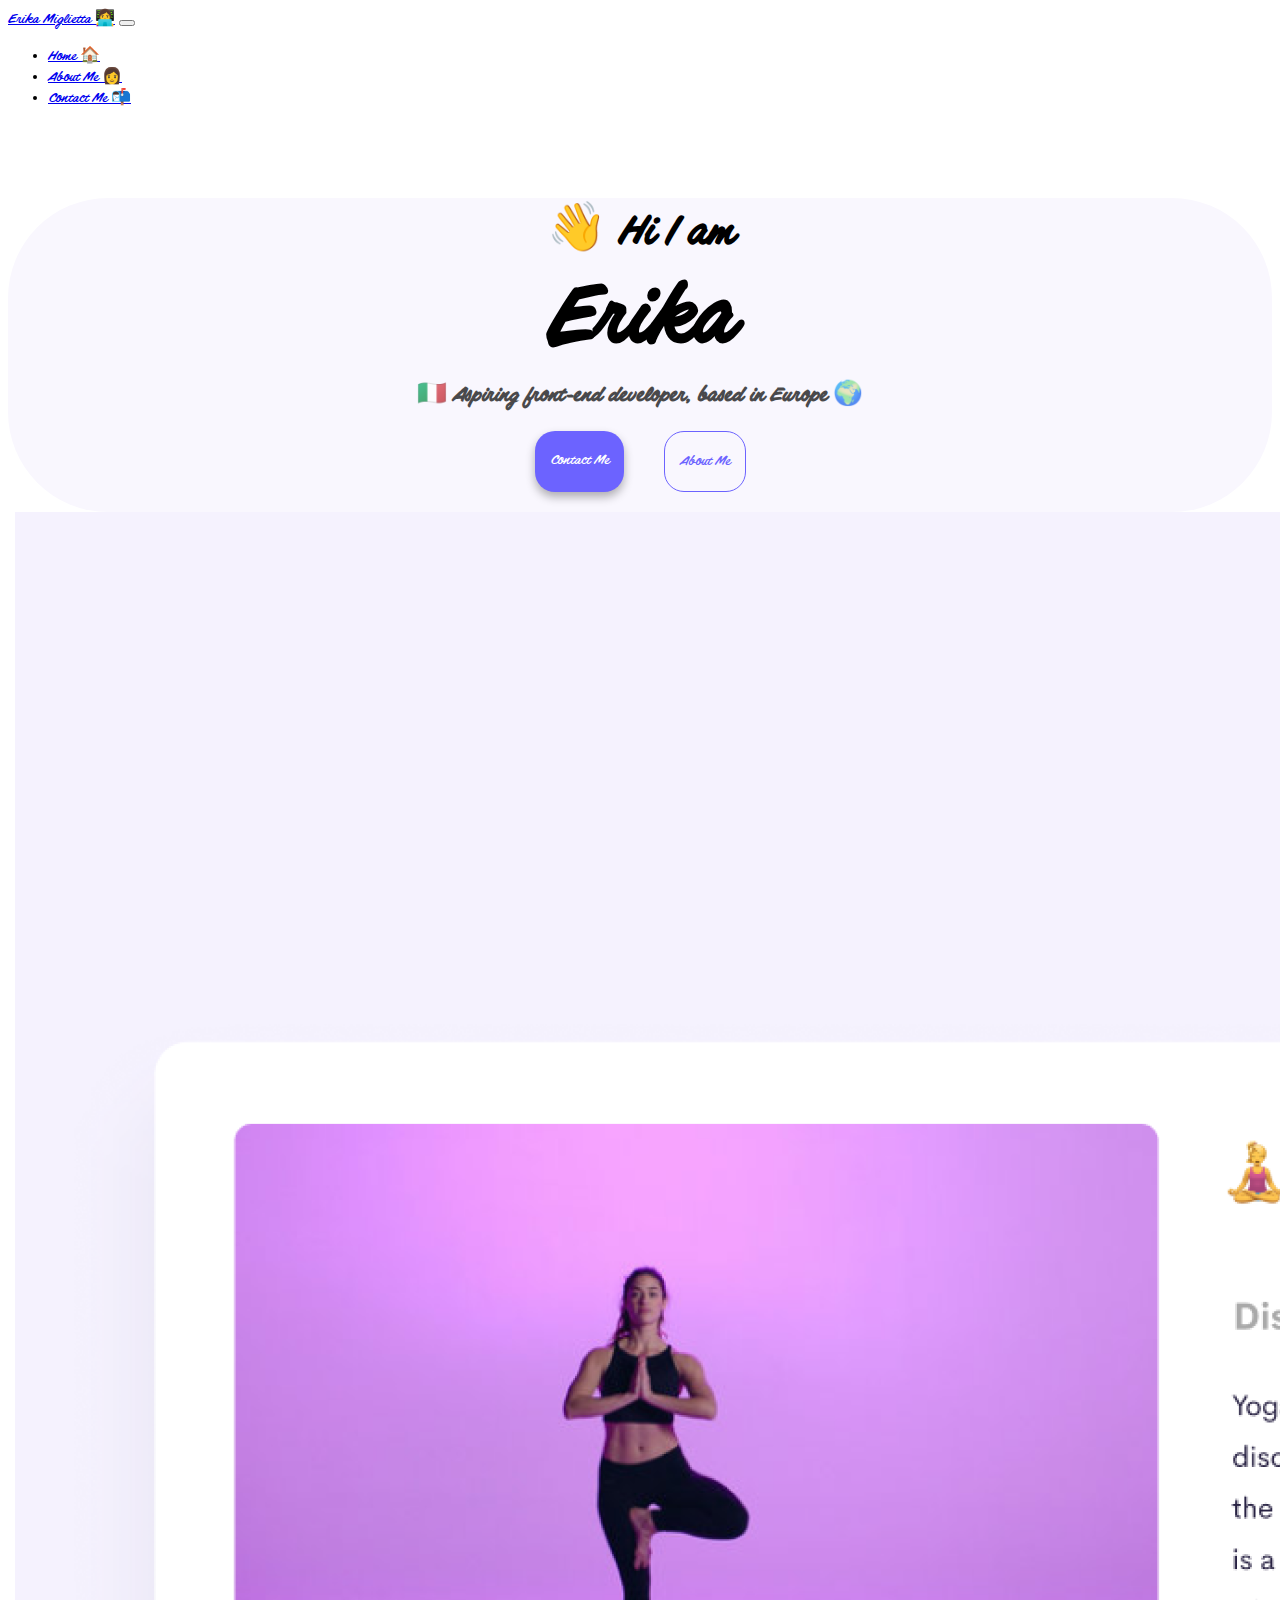
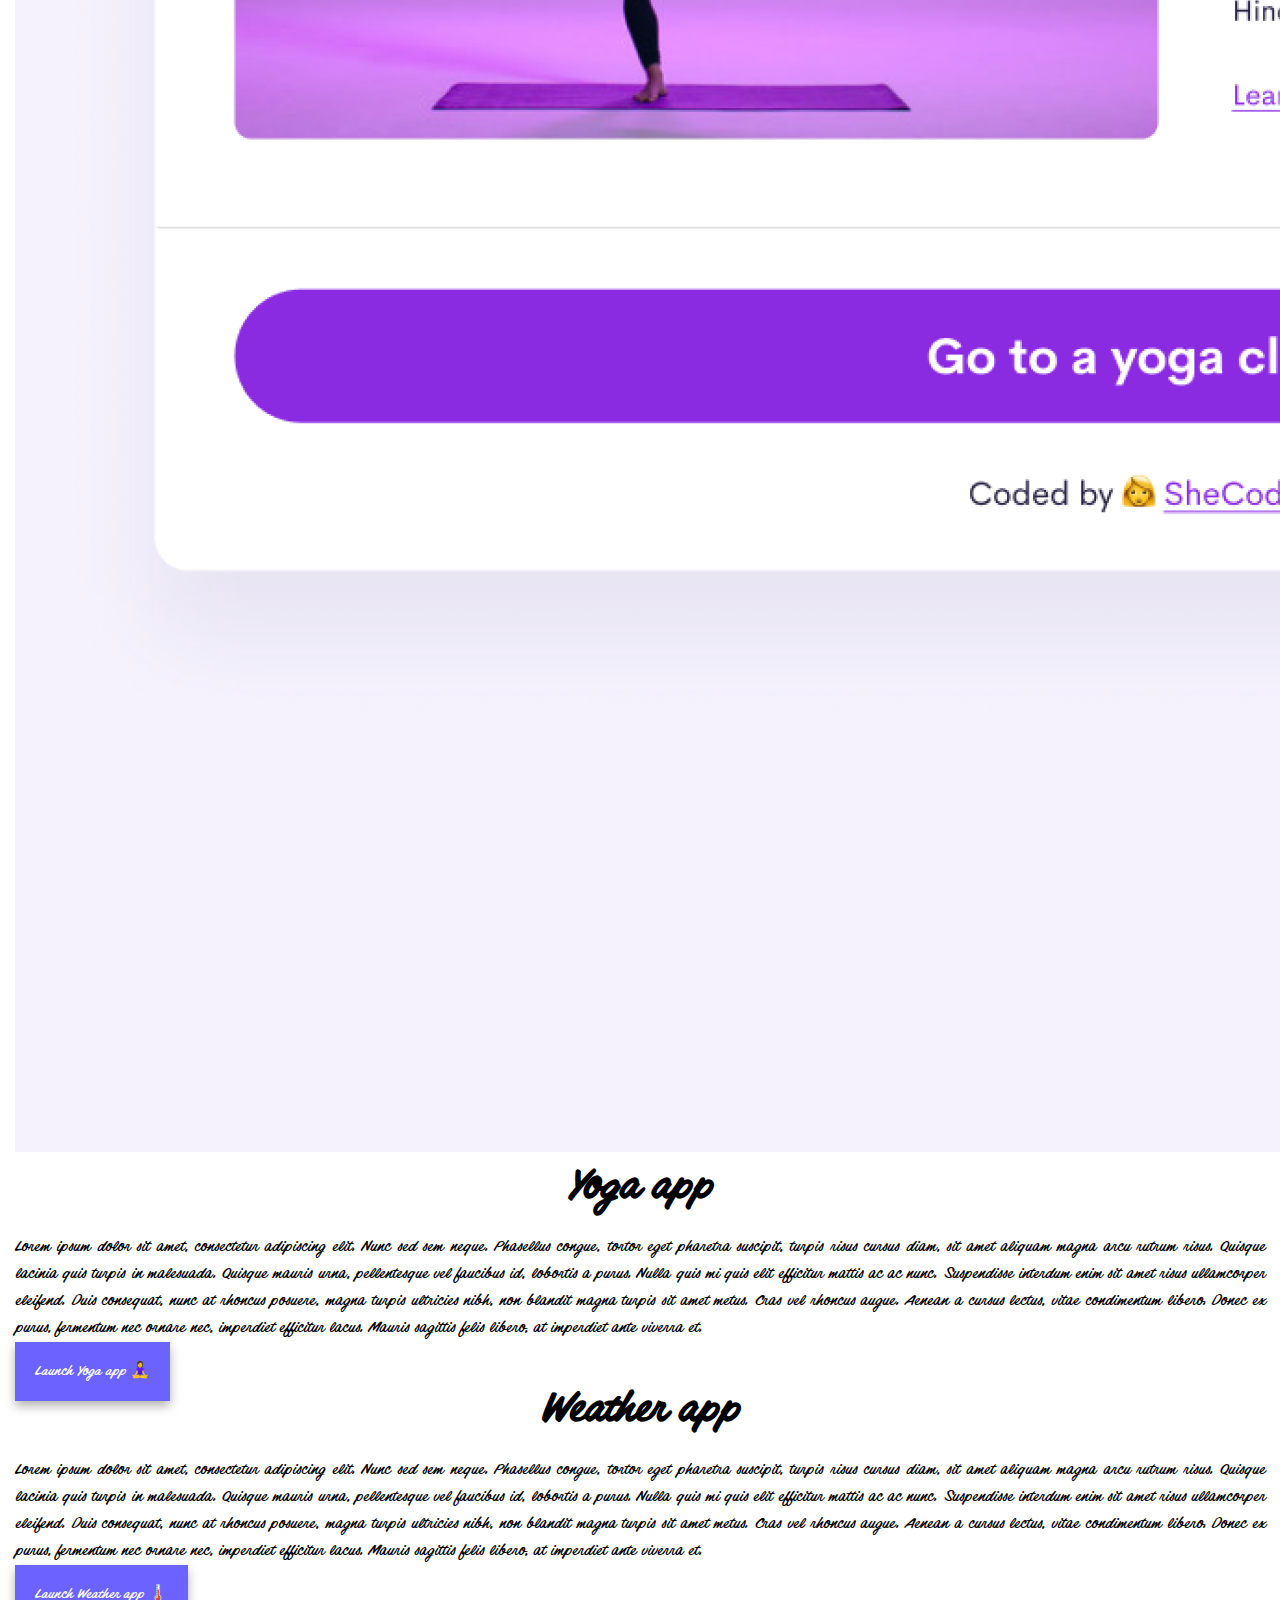
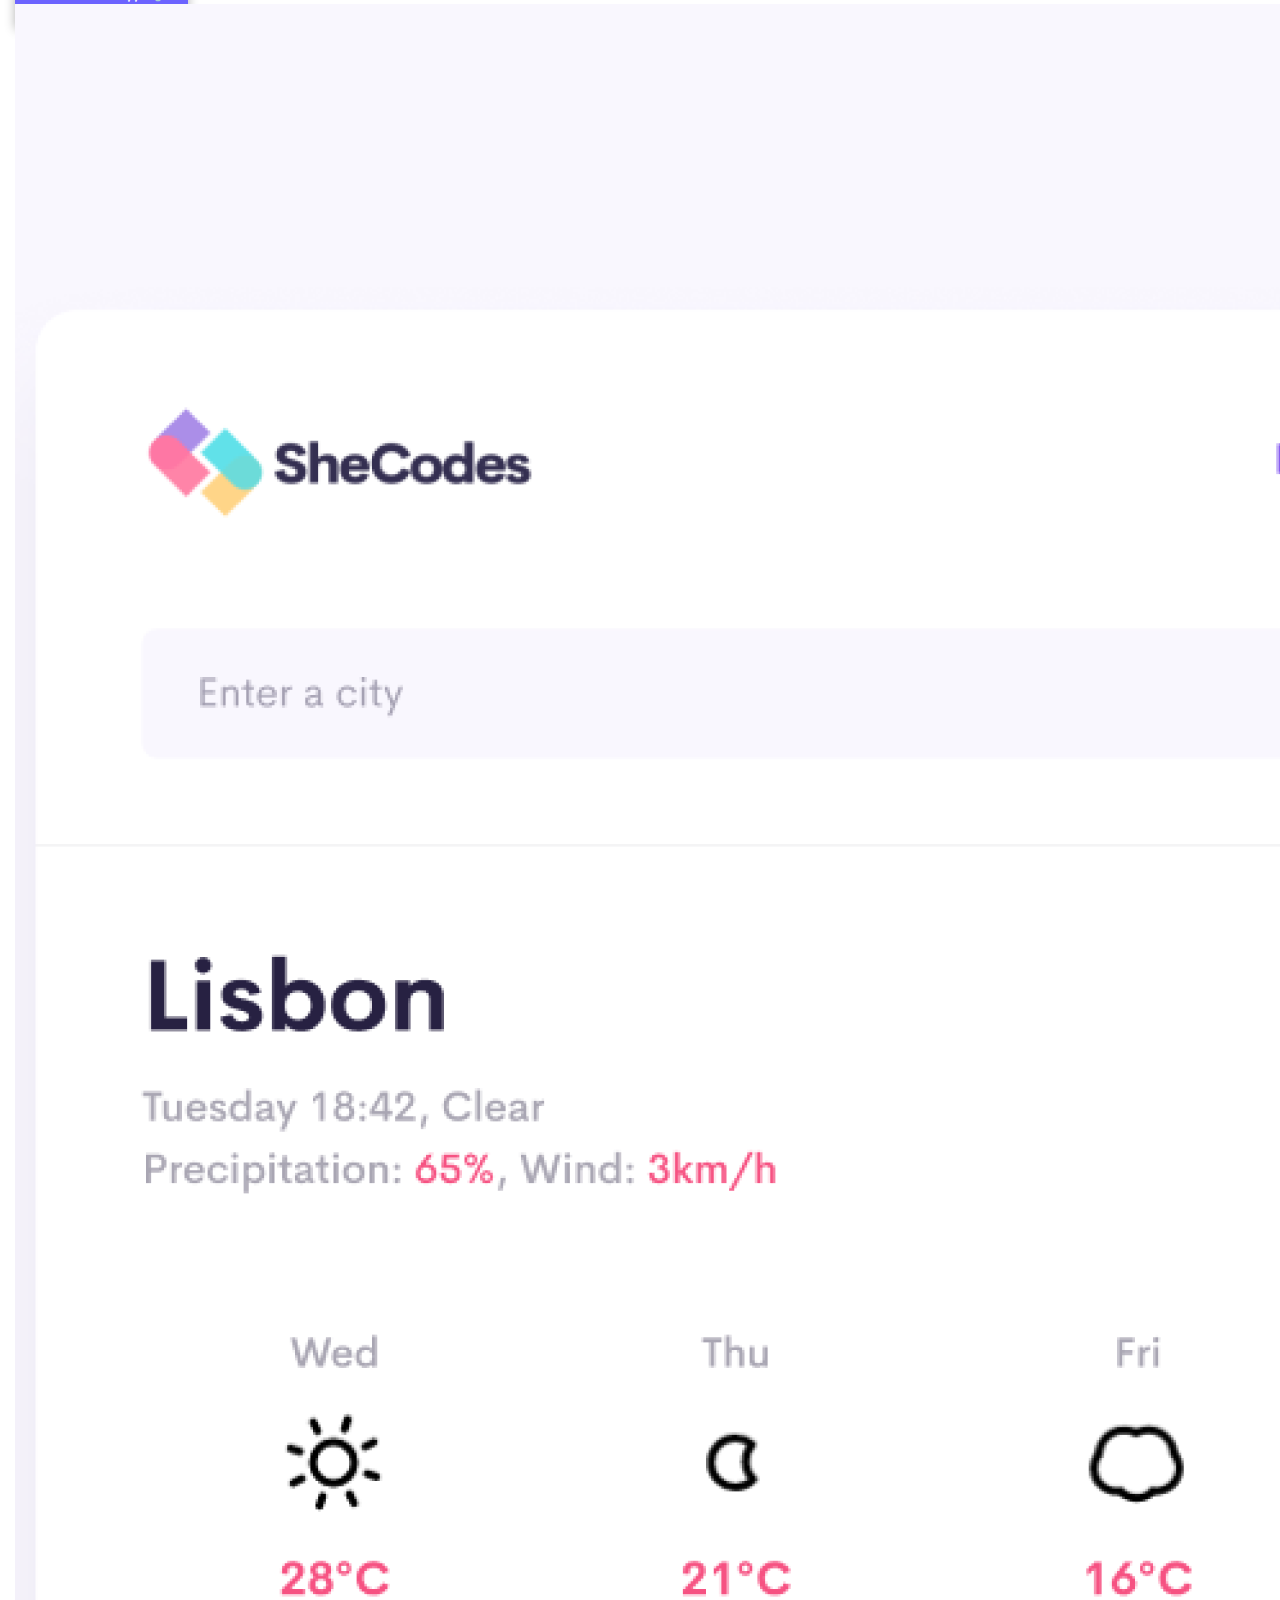
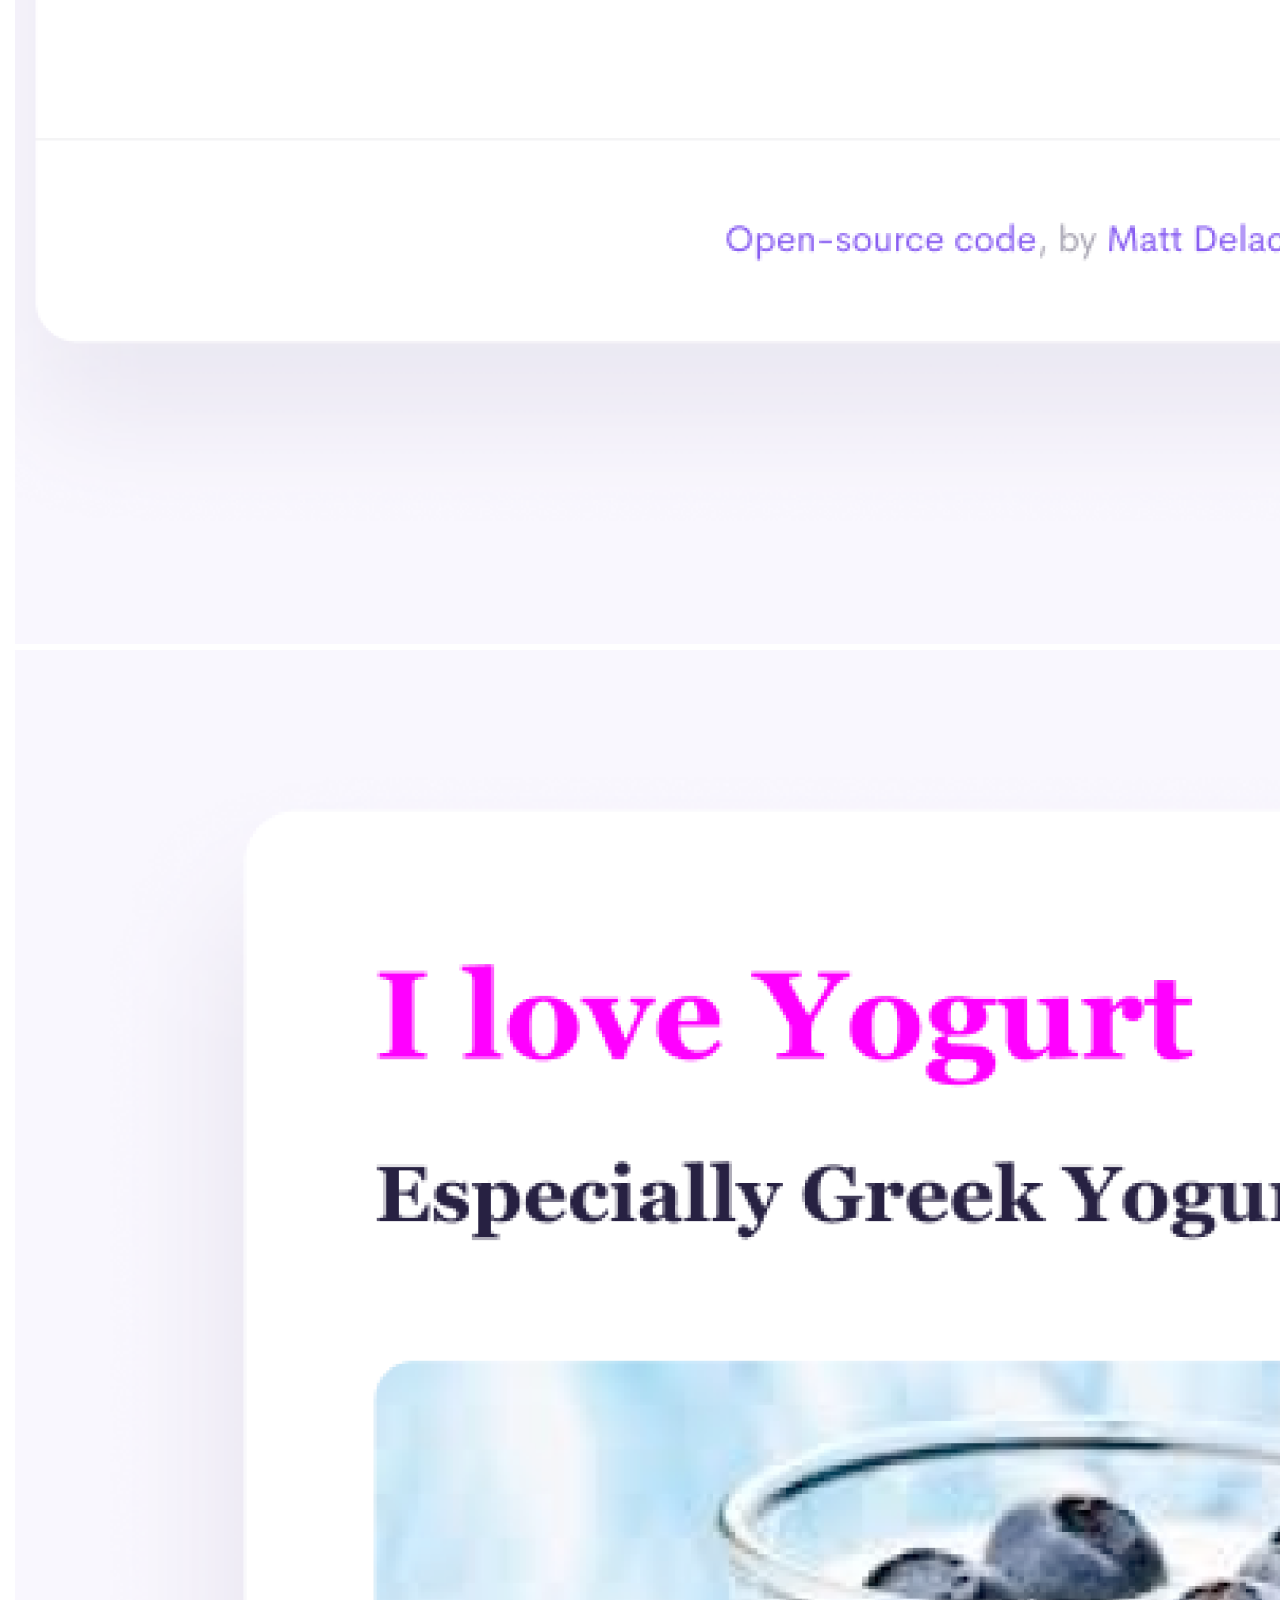
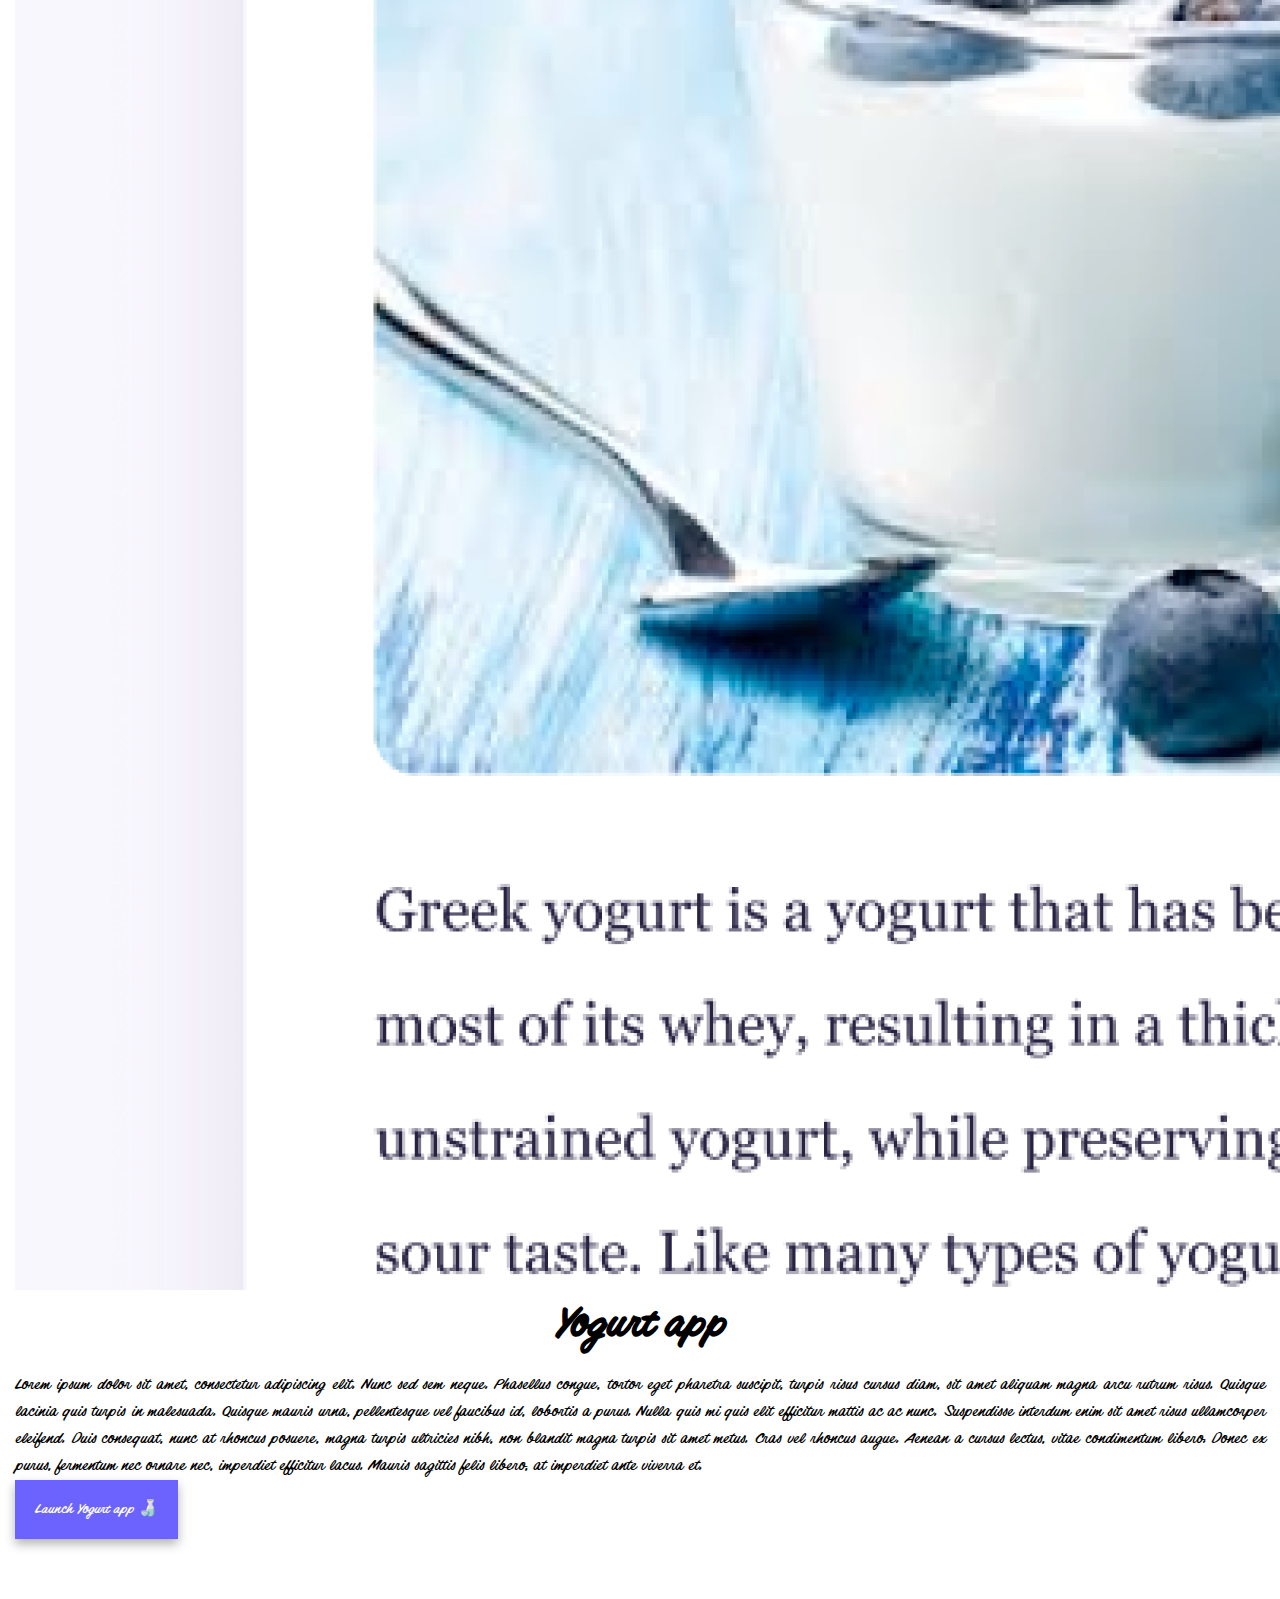
<file: index.html>
<!DOCTYPE html>
<html lang="en">
  <head>
    <meta charset="UTF-8" />
    <meta http-equiv="X-UA-Compatible" content="IE=edge" />
    <meta name="viewport" content="width=device-width, initial-scale=1.0" />
    <meta name="description" content="Portfolio Project - Eri.Codes 👩‍💻">
    <title>Advanced Bootstrap Homework</title>
    <link
      href="https://cdn.jsdelivr.net/npm/bootstrap@5.3.0-alpha1/dist/css/bootstrap.min.css"
      rel="stylesheet"
      integrity="sha384-GLhlTQ8iRABdZLl6O3oVMWSktQOp6b7In1Zl3/Jr59b6EGGoI1aFkw7cmDA6j6gD"
      crossorigin="anonymous"
    />
    <script
      src="https://cdn.jsdelivr.net/npm/bootstrap@5.3.0-alpha1/dist/js/bootstrap.bundle.min.js"
      integrity="sha384-w76AqPfDkMBDXo30jS1Sgez6pr3x5MlQ1ZAGC+nuZB+EYdgRZgiwxhTBTkF7CXvN"
      crossorigin="anonymous"
    ></script>
    <link rel="stylesheet" href="style.css" />
  </head>
  <body>
    <nav class="navbar navbar-expand-lg bg-transparent fixed-top">
      <div class="container-fluid">
        <a class="navbar-brand" href="#">Erika Miglietta 👩‍💻</a>
        <button
          class="navbar-toggler"
          type="button"
          data-bs-toggle="collapse"
          data-bs-target="#navbarSupportedContent"
          aria-controls="navbarSupportedContent"
          aria-expanded="false"
          aria-label="Toggle navigation"
        >
          <span class="navbar-toggler-icon"></span>
        </button>
        <div class="collapse navbar-collapse" id="navbarSupportedContent">
          <ul class="navbar-nav me-auto mb-2 mb-lg-0">
            <li class="nav-item">
              <a class="nav-link active" aria-current="page" href="index.html">Home 🏠</a>
            </li>
            <li class="nav-item">
              <a class="nav-link" href="about.html">About Me 👩</a>
            </li>
            <li class="nav-item">
              <a class="nav-link" href="about.html#contact">Contact Me 📬</a>
            </li>
        </div>
      </div>
    </nav>
    <div class="introduction">
      <h2 class="greeting">👋 Hi I am</h2>
      <h1>Erika</h1>
      <h3 class="mx-3">🇮🇹 Aspiring front-end developer, based in Europe 🌍</h3>
      <div class="navigation-links">
        <a href="about.html#contact" class="contact-link">Contact me</a>
        <a href="about.html" class="about-link">About me</a>
      </div>
    </div>
    <div class="container mt-3">
        <div class="row gy-4 mt-5">
          <div class="col-md-6">
            <img src="images/yoga.png" alt="" class="img-fluid rounded" title="Yogurt Project"/>
          </div>
          <div class="col-md-6">
            <div class="project-info">
              <h2 class="text-start">Yoga app</h2>
              <p class="mt-2">
              Lorem ipsum dolor sit amet, consectetur adipiscing elit. Nunc sed sem neque. Phasellus congue, tortor eget pharetra suscipit, turpis risus cursus diam, sit amet aliquam magna arcu rutrum risus. Quisque lacinia quis turpis in malesuada. Quisque mauris urna, pellentesque vel faucibus id, lobortis a purus. Nulla quis mi quis elit efficitur mattis ac ac nunc. Suspendisse interdum enim sit amet risus ullamcorper eleifend. Duis consequat, nunc at rhoncus posuere, magna turpis ultricies nibh, non blandit magna turpis sit amet metus. Cras vel rhoncus augue. Aenean a cursus lectus, vitae condimentum libero. Donec ex purus, fermentum nec ornare nec, imperdiet efficitur lacus. Mauris sagittis felis libero, at imperdiet ante viverra et.
              </p>
              <div class="my-5">
                <a href="#" class="yogurt-link rounded" title="Yoga App">Launch Yoga app 🧘‍♀️</a>
              </div>
            </div>
          </div>
        </div>
        <div class="row gy-4 mt-5">
          <div class="col-md-6">
            <div class="project-info">
              <h2 class="text-start">Weather app</h2>
              <p class="mt-2">
              Lorem ipsum dolor sit amet, consectetur adipiscing elit. Nunc sed sem neque. Phasellus congue, tortor eget pharetra suscipit, turpis risus cursus diam, sit amet aliquam magna arcu rutrum risus. Quisque lacinia quis turpis in malesuada. Quisque mauris urna, pellentesque vel faucibus id, lobortis a purus. Nulla quis mi quis elit efficitur mattis ac ac nunc. Suspendisse interdum enim sit amet risus ullamcorper eleifend. Duis consequat, nunc at rhoncus posuere, magna turpis ultricies nibh, non blandit magna turpis sit amet metus. Cras vel rhoncus augue. Aenean a cursus lectus, vitae condimentum libero. Donec ex purus, fermentum nec ornare nec, imperdiet efficitur lacus. Mauris sagittis felis libero, at imperdiet ante viverra et.
              </p>
              <div class="my-5">
                <a href="#" class="weather-link rounded" title="Weather App">Launch Weather app 🌡️</a>
              </div>
            </div>
          </div>
          <div class="col-md-6">
            <img src="images/weather.png" alt="" class="img-fluid rounded" title="Weather Project" />
          </div>
        </div>
        <div class="row gy-4 mt-5">
          <div class="col-md-6">
            <img src="images/yogurt.png" alt="" class="img-fluid rounded" title="Yogurt Project"/>
          </div>
          <div class="col-md-6">
            <div class="project-info">
              <h2 class="text-start">Yogurt app</h2>
              <p class="mt-2">
                Lorem ipsum dolor sit amet, consectetur adipiscing elit. Nunc sed sem neque. Phasellus congue, tortor eget pharetra suscipit, turpis risus cursus diam, sit amet aliquam magna arcu rutrum risus. Quisque lacinia quis turpis in malesuada. Quisque mauris urna, pellentesque vel faucibus id, lobortis a purus. Nulla quis mi quis elit efficitur mattis ac ac nunc. Suspendisse interdum enim sit amet risus ullamcorper eleifend. Duis consequat, nunc at rhoncus posuere, magna turpis ultricies nibh, non blandit magna turpis sit amet metus. Cras vel rhoncus augue. Aenean a cursus lectus, vitae condimentum libero. Donec ex purus, fermentum nec ornare nec, imperdiet efficitur lacus. Mauris sagittis felis libero, at imperdiet ante viverra et.
              </p>
              <div class="my-5">
                <a href="#" class="yogurt-link rounded" title="Yogurt App">Launch Yogurt app 🍶</a>
              </div>
            </div>
          </div>
        </div>
      </div>
    </div>
  </body>
</html>
</file>
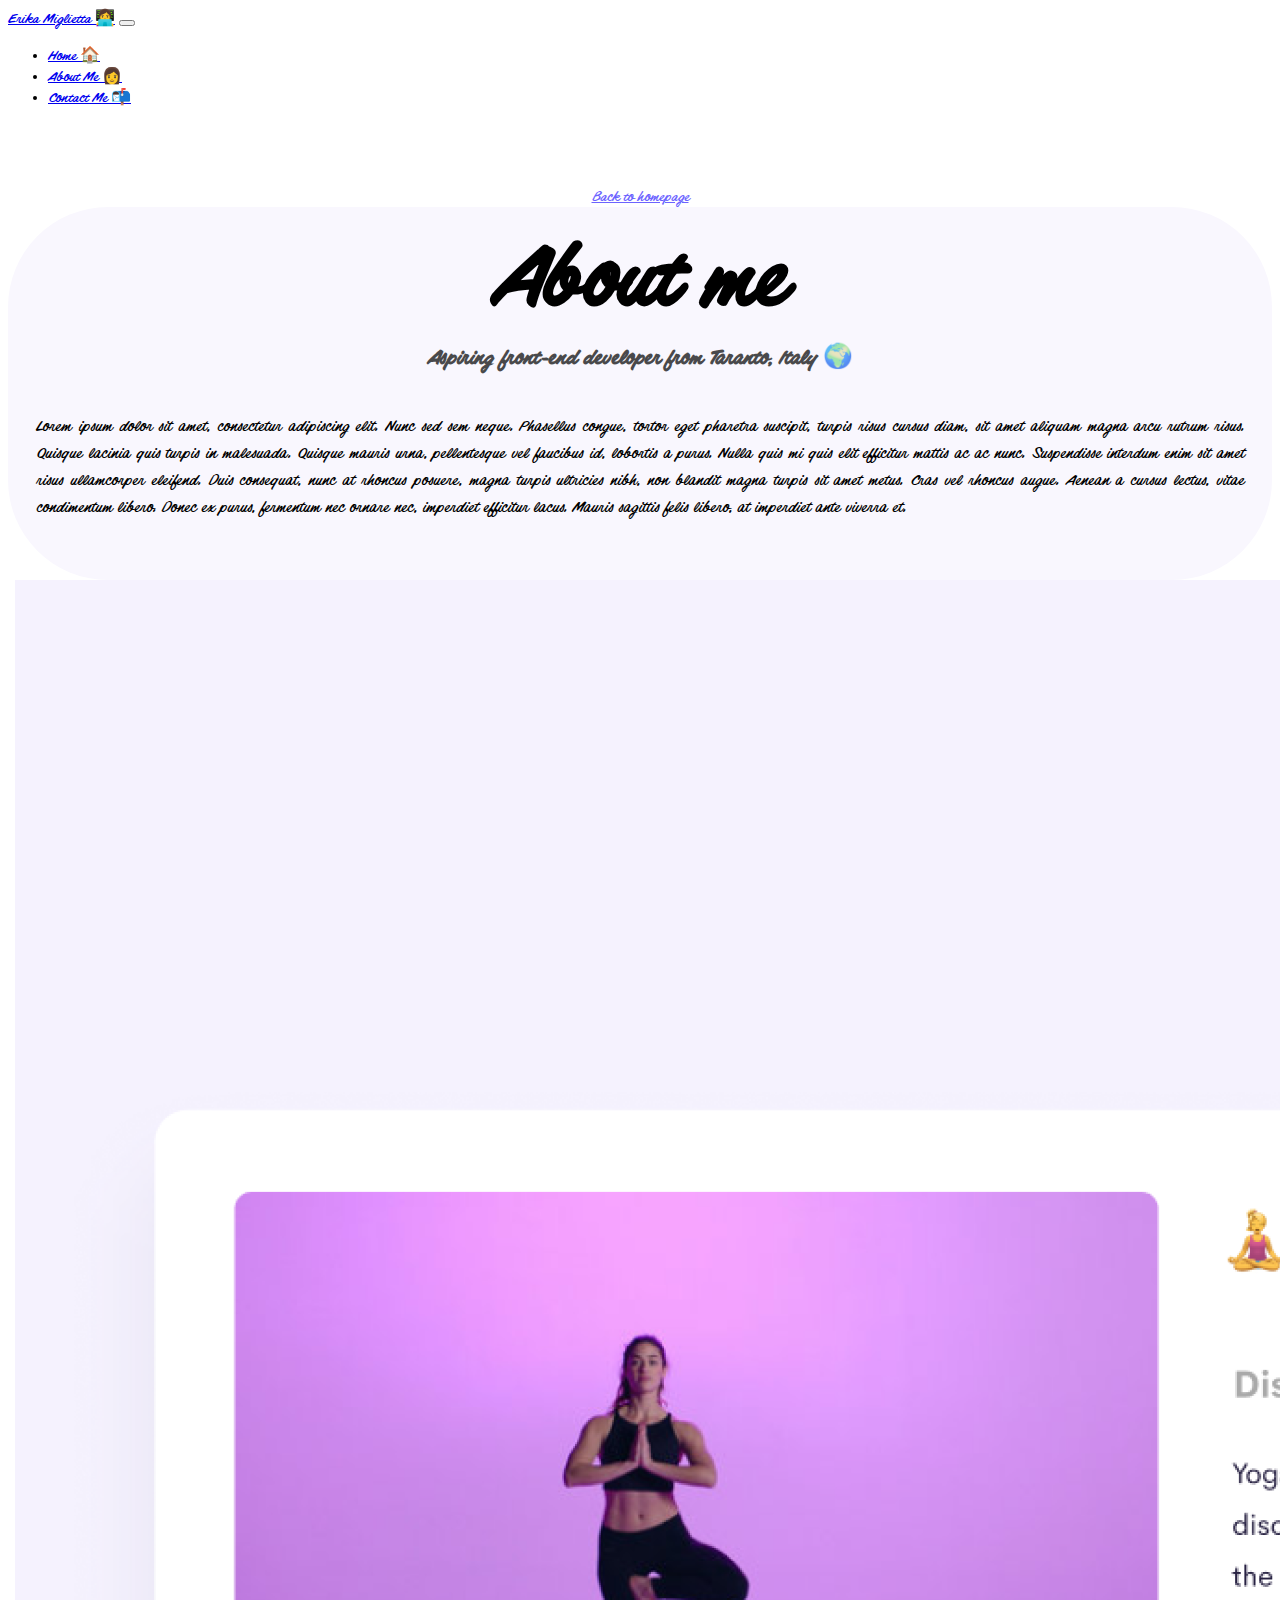
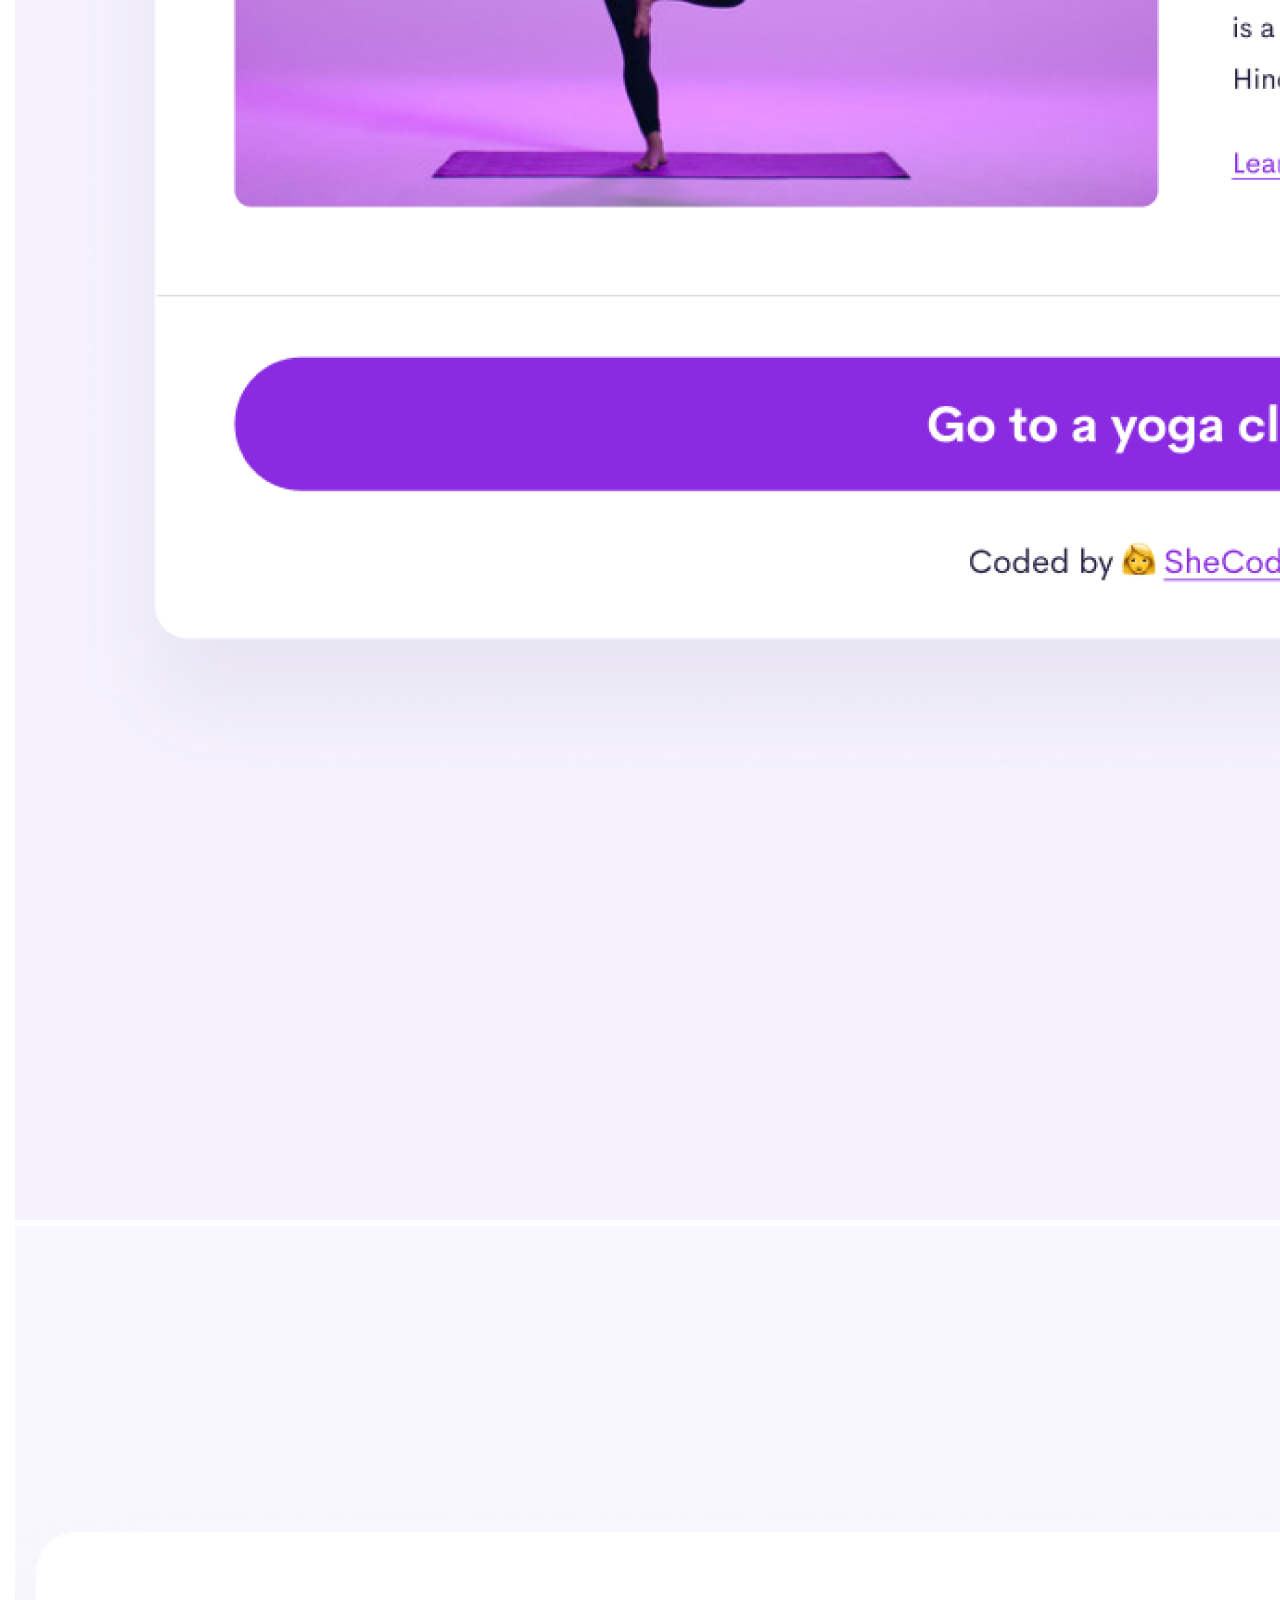
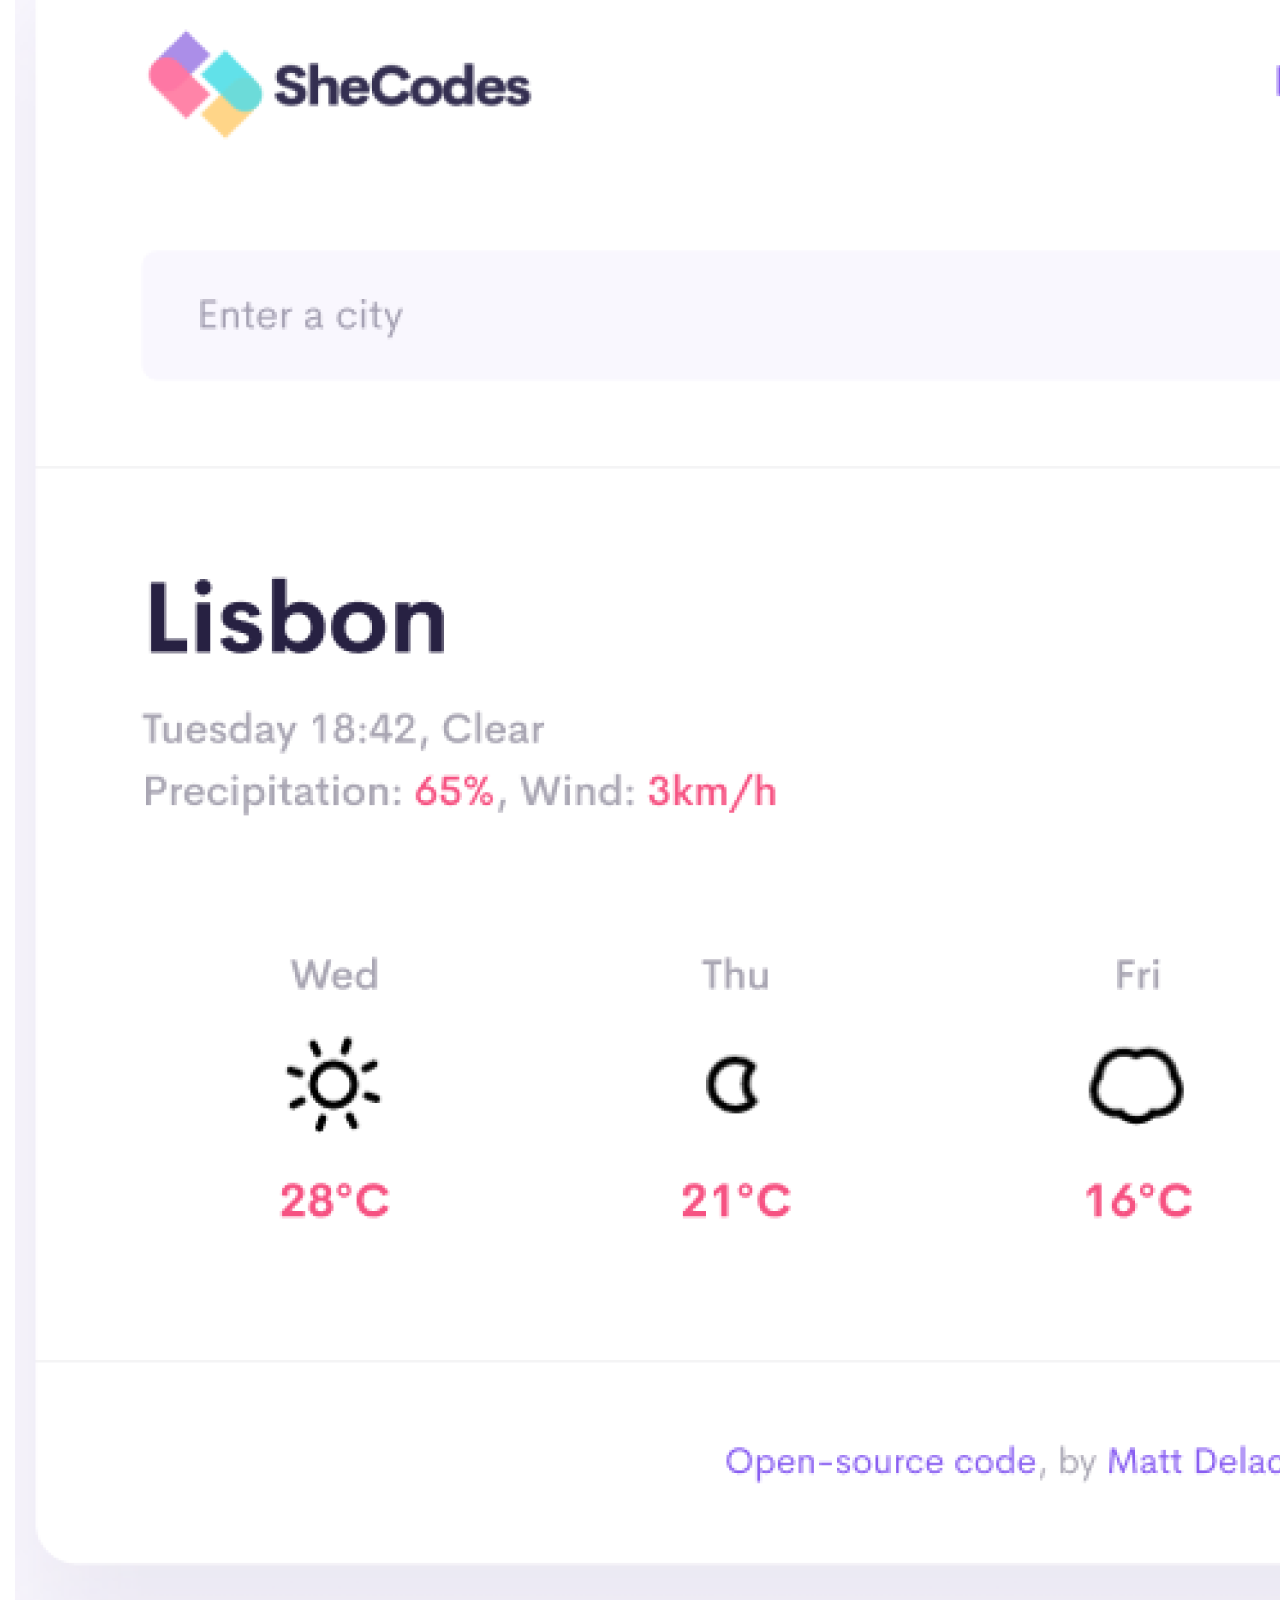
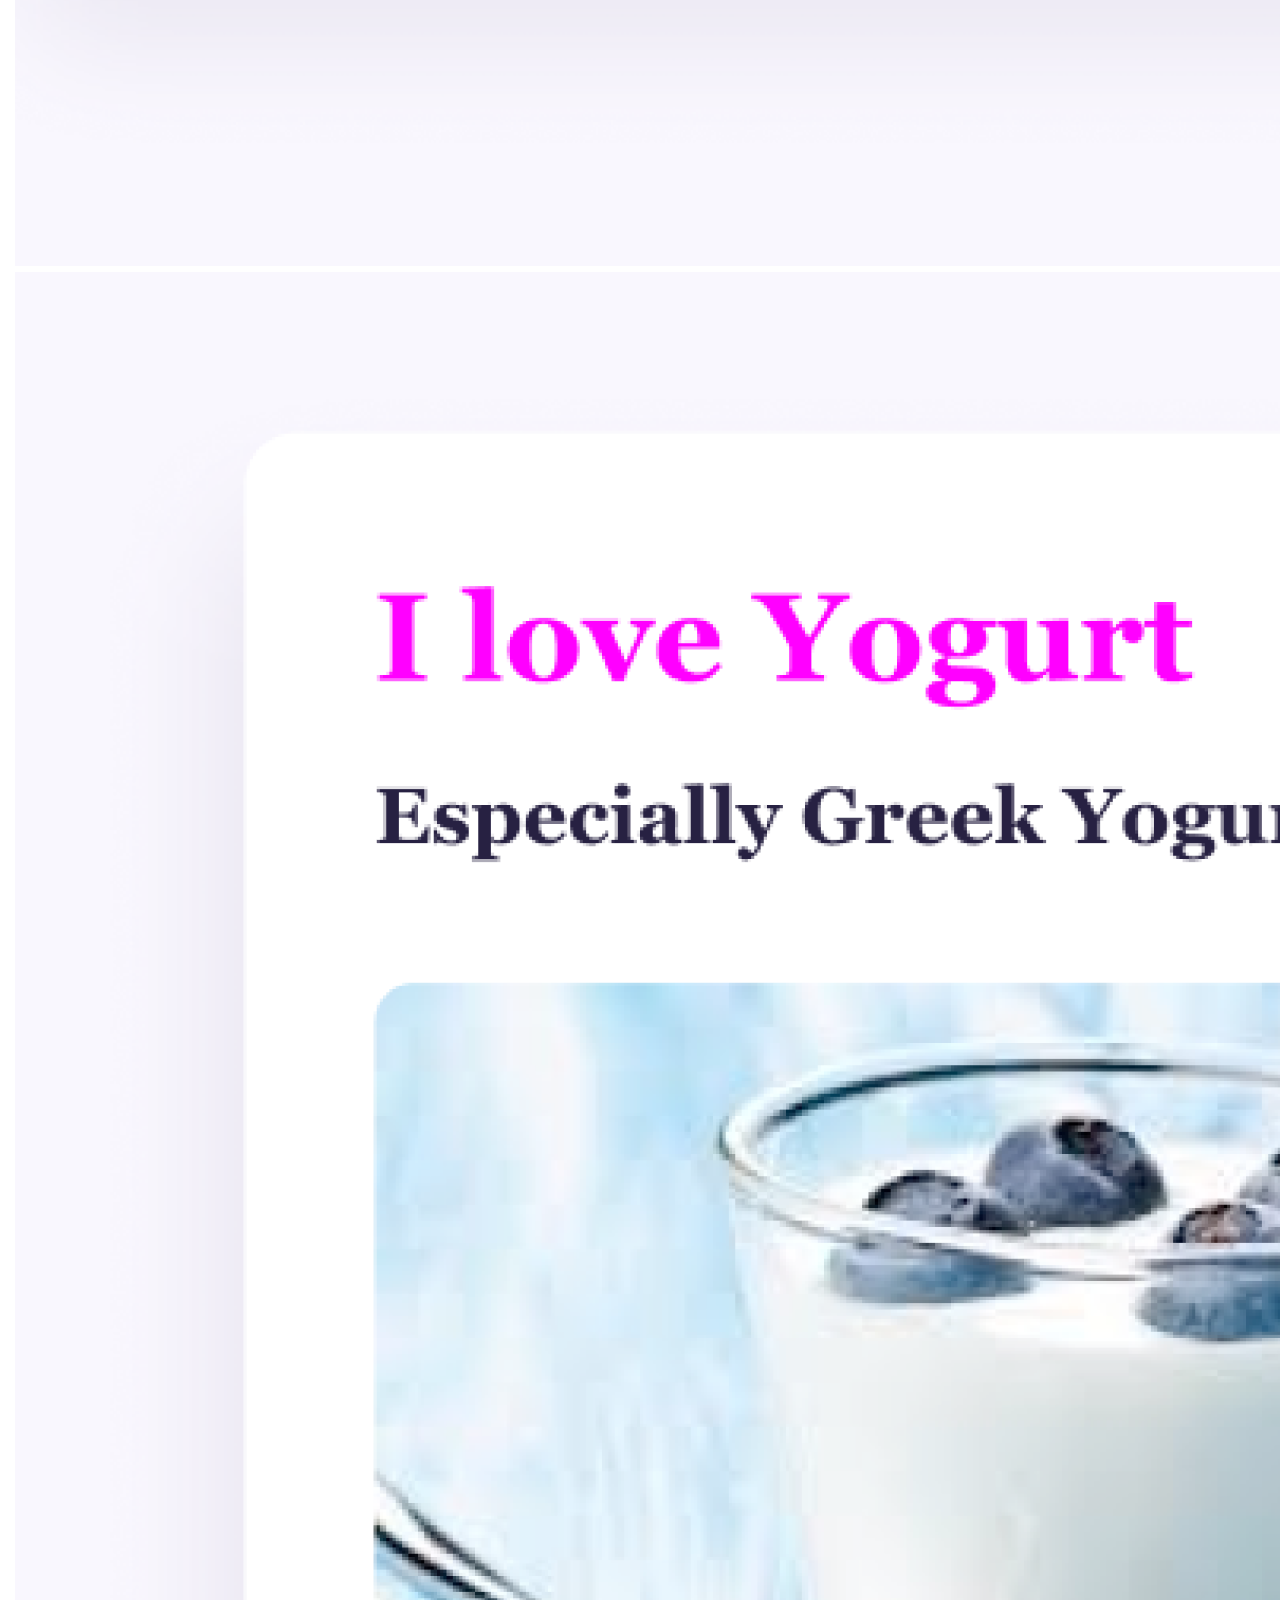
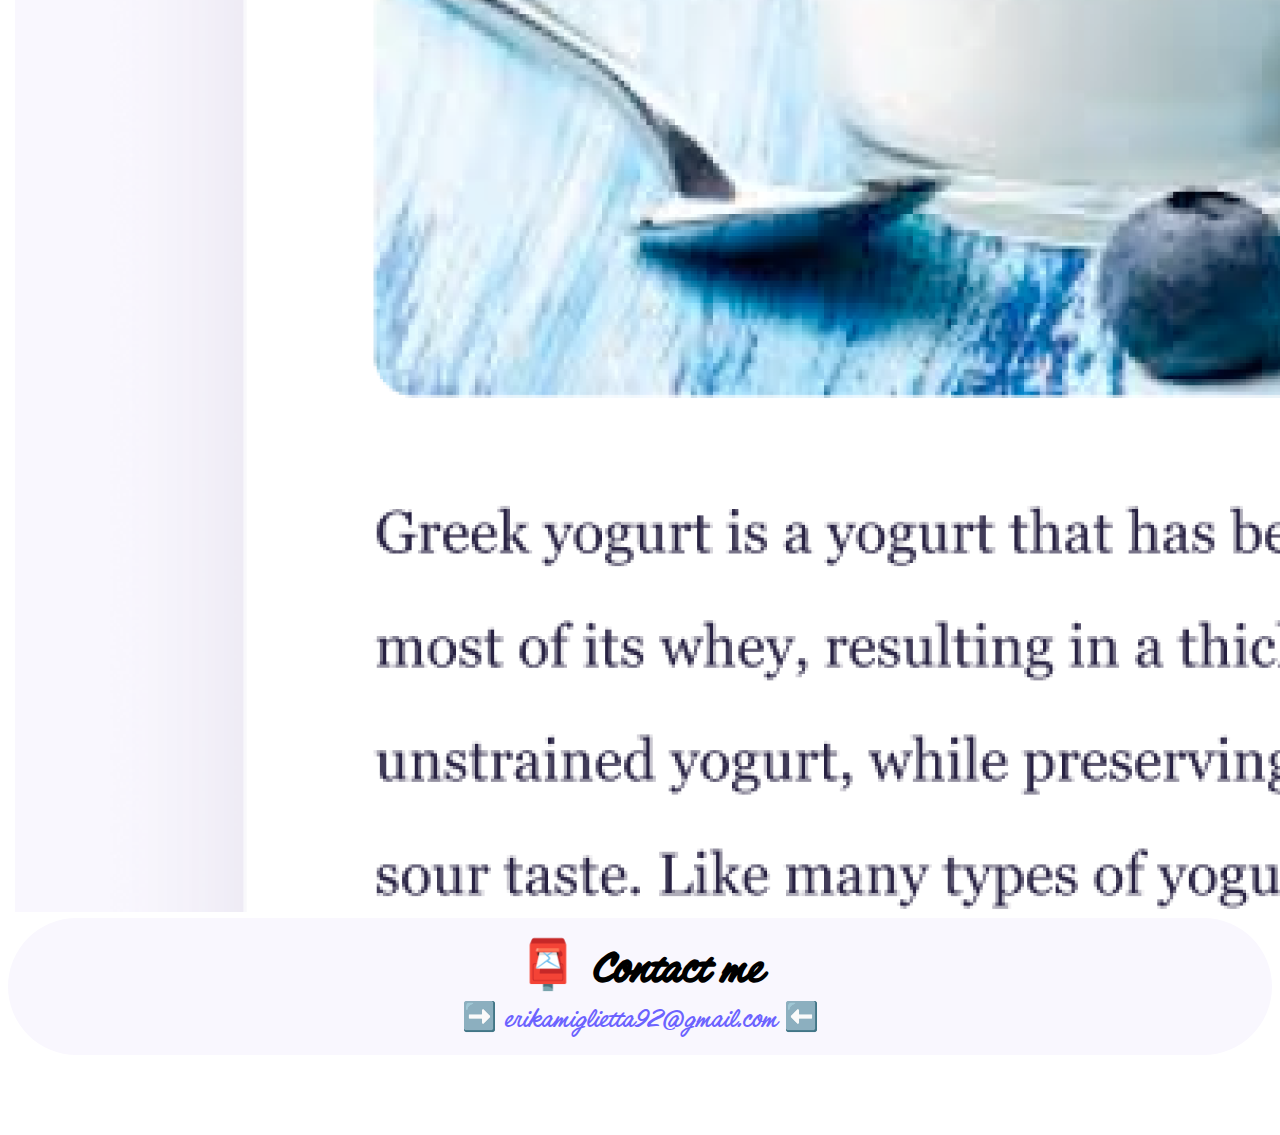
<file: about.html>
<!DOCTYPE html>
<html lang="en">
  <head>
    <meta charset="UTF-8" />
    <meta http-equiv="X-UA-Compatible" content="IE=edge" />
    <meta name="viewport" content="width=device-width, initial-scale=1.0" />
    <link href="https://cdn.jsdelivr.net/npm/bootstrap@5.3.0-alpha1/dist/css/bootstrap.min.css" rel="stylesheet" integrity="sha384-GLhlTQ8iRABdZLl6O3oVMWSktQOp6b7In1Zl3/Jr59b6EGGoI1aFkw7cmDA6j6gD" crossorigin="anonymous">
    <script src="https://cdn.jsdelivr.net/npm/bootstrap@5.3.0-alpha1/dist/js/bootstrap.bundle.min.js" integrity="sha384-w76AqPfDkMBDXo30jS1Sgez6pr3x5MlQ1ZAGC+nuZB+EYdgRZgiwxhTBTkF7CXvN" crossorigin="anonymous"></script>
    <link rel="stylesheet" href="style.css" />
    <meta name="description" content="Portfolio Project - Eri.Codes 👩‍💻">
    <title>About Me</title>
  </head>
  <body>
     <nav class="navbar navbar-expand-lg bg-transparent fixed-top">
      <div class="container-fluid">
        <a class="navbar-brand" href="index.html">Erika Miglietta 👩‍💻</a>
        <button
          class="navbar-toggler"
          type="button"
          data-bs-toggle="collapse"
          data-bs-target="#navbarSupportedContent"
          aria-controls="navbarSupportedContent"
          aria-expanded="false"
          aria-label="Toggle navigation"
        >
          <span class="navbar-toggler-icon"></span>
        </button>
        <div class="collapse navbar-collapse" id="navbarSupportedContent">
          <ul class="navbar-nav me-auto mb-2 mb-lg-0">
            <li class="nav-item">
              <a class="nav-link" aria-current="page" href="index.html">Home 🏠</a>
            </li>
            <li class="nav-item">
              <a class="nav-link active" href="about.html">About Me 👩</a>
            </li>
            <li class="nav-item">
              <a class="nav-link" href="about.html#contact">Contact Me 📬</a>
            </li>
        </div>
      </div>
    </nav>
    <a href="index.html" class="homepage-link">Back to homepage</a>
    <div class="about-me">
      <h1>About me</h1>
      <h3 class="mx-4">Aspiring front-end developer from Taranto, Italy 🌍</h3>
      <div class="about-paragraphs p-0 mx-5">
        <p class="bg-transparent">
          Lorem ipsum dolor sit amet, consectetur adipiscing elit. Nunc sed sem neque. Phasellus congue, tortor eget pharetra suscipit, turpis risus cursus diam, sit amet aliquam magna arcu rutrum risus. Quisque lacinia quis turpis in malesuada. Quisque mauris urna, pellentesque vel faucibus id, lobortis a purus. Nulla quis mi quis elit efficitur mattis ac ac nunc. Suspendisse interdum enim sit amet risus ullamcorper eleifend. Duis consequat, nunc at rhoncus posuere, magna turpis ultricies nibh, non blandit magna turpis sit amet metus. Cras vel rhoncus augue. Aenean a cursus lectus, vitae condimentum libero. Donec ex purus, fermentum nec ornare nec, imperdiet efficitur lacus. Mauris sagittis felis libero, at imperdiet ante viverra et.
        </p>
      </div>
    </div>
    <div class="container">
      <div class="row gx-4">
        <div class="col-md-4">
          <img
            src="images/yoga.png"
            alt=""
            class="img-fluid rounded shadow p-2 my-4 mx-0"
            title="Yoga Project"
          />
        </div>
        <div class="col-md-4">
          <img src="images/weather.png" alt="" class="img-fluid shadow p-2 my-4 mx-0"
          title="Weather Project" />
        </div>
        <div class="col-md-4">
          <img
            src="images/yogurt.png"
            alt=""
            class="img-fluid rounded shadow p-2 my-4 mx-0"
            title="Yogurt Project"
          />
        </div>
      </div>
    </div>
    <div id="contact" class="mt-5">
      <h2>📮 Contact me</h2>
      <a href="mailto:[email]" class="email-link" title="personal email">
        ➡️ erikamiglietta92@gmail.com ⬅️
      </a>
    </div>
  </body>
</html>
</file>
<file: style.css>
:root {
  --primary-color: #6c63ff;
  --secondary-color: #f5f2fe;
  --box-shadow: 0 5px 10px rgba(0, 0, 0, 0.3);
}

@font-face {
  font-family: "Filmotype Lucky";
  src: url("fonts/filmotypelucky-webfont.eot");
  src: url("fonts/filmotypelucky-webfont.eot?#iefix")
      format("embedded-opentype"),
    url("fonts/filmotypelucky-webfont.woff2") format("woff2"),
    url("fonts/filmotypelucky-webfont.woff") format("woff"),
    url("fonts/filmotypelucky-webfont.ttf") format("truetype"),
    url("fonts/filmotypelucky-webfont.svg#Filmotype Lucky") format("svg");
}

body {
  margin-bottom: 80px;
  font-family: "Filmotype Lucky";
}

.introduction {
  background: #f9f7fe;
  border-radius: 100px;
}

.about-me {
  background: #f9f7fe;
  border-radius: 100px;
  padding: 18px;
}

.container {
  max-width: 1250px;
  margin: 0 auto;
}

h1,
h2,
h3 {
  text-align: center;
  margin: 0;
}

h1 {
  font-size: 96px;
}

h2 {
  font-size: 48px;
}

h3 {
  font-size: 24px;
  opacity: 0.7;
}

.greeting {
  margin-top: 90px;
}
p {
  font-size: 18px;
  line-height: 1.5;
  text-align: justify;
}

.navigation-links {
  display: flex;
  margin: 0 auto;
  justify-content: center;
}

.navigation-links a {
  margin: 20px;
  border-radius: 20px;
  padding: 20px 15px;
  text-decoration: none;
  text-transform: capitalize;
}

.contact-link {
  background: var(--primary-color);
  box-shadow: var(--box-shadow);
  color: white;
}

.about-link {
  color: var(--primary-color);
  border: 1px solid var(--primary-color);
}

.homepage-link {
  color: var(--primary-color);
  text-align: center;
  display: block;
  margin-top: 80px;
}

.about-paragraphs {
  display: flex;
  margin: 30px 0;
}

.about-paragraphs p {
  margin: 10px;
}

#contact {
  background: #f9f7fe;
  border-radius: 100px;
  padding: 18px;
}

.email-link {
  display: flex;
  justify-content: center;
  color: var(--primary-color);
  font-size: 28px;
  text-decoration: none;
}

.email-link:hover {
  text-decoration: none;
}

.yoga-link,
.weather-link,
.yogurt-link {
  background: var(--primary-color);
  box-shadow: var(--box-shadow);
  color: white;
  padding: 20px;
  text-decoration: none;
}

@media (max-width: 900px) {
  .project-info {
    text-align: center;
    padding: 0;
  }

  .introduction {
    margin: 18px;
  }

  .introduction h1 {
    margin: 0 auto;
  }

  .introduction h3 {
    margin: 0 auto;
  }

  .greeting h2 {
    margin: 0 auto;
  }
  .navigation-links {
    margin: 0 auto;
  }

  .about-me {
    background: #f9f7fe;
    border-radius: 100px;
    padding: 18px;
    margin: 18px;
  }

  #contact {
    background: #f9f7fe;
    border-radius: 100px;
    margin: 18px;
    padding: 18px;
  }
}
</file>
